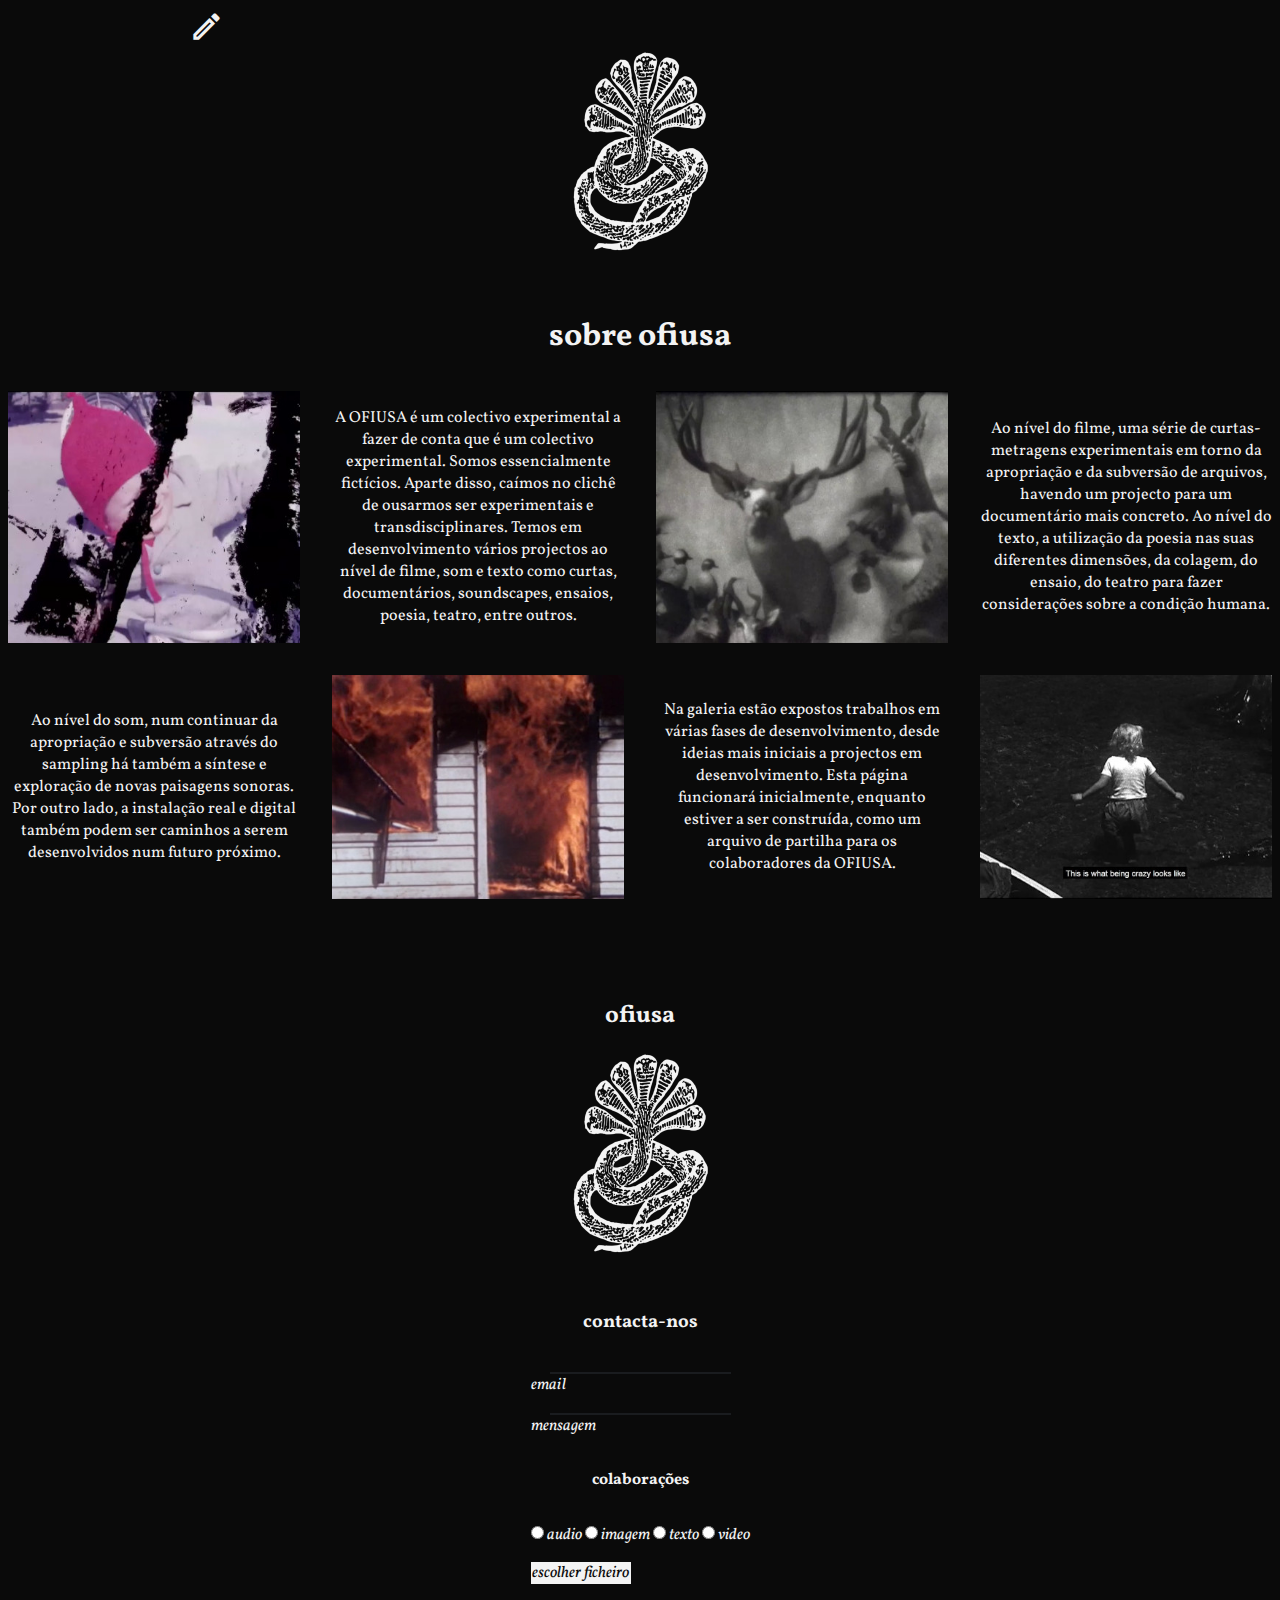
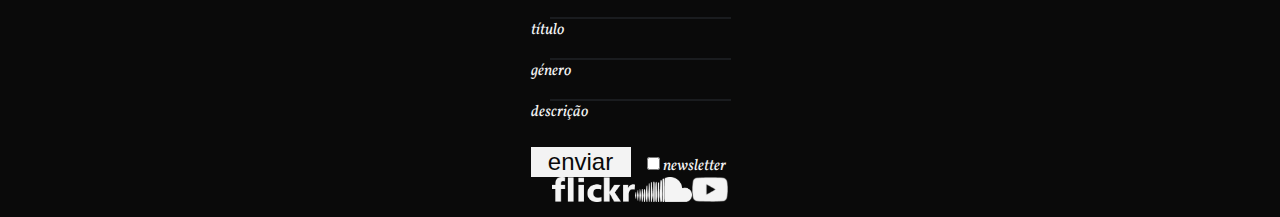
<file: sobre.html>
<!DOCTYPE html>
<html lang="en">

<head>
    <meta charset="UTF-8">
    <meta http-equiv="X-UA-Compatible" content="IE=edge">
    <meta name="viewport" content="width=device-width, initial-scale=1.0">
    <title>ofiusa coletivo</title>
    <link href="https://cdn.jsdelivr.net/npm/bootstrap@5.1.3/dist/css/bootstrap.min.css" rel="stylesheet"
        integrity="sha384-1BmE4kWBq78iYhFldvKuhfTAU6auU8tT94WrHftjDbrCEXSU1oBoqyl2QvZ6jIW3" crossorigin="anonymous">
    <link href="https://fonts.googleapis.com/icon?family=Material+Icons+Outlined" rel="stylesheet">
    <link rel="icon" href="./imagens/ofiusa_colectivo/ofiusa_vectorizado_br2.png">
    <link rel="stylesheet" href="./estilos/estilos.css">
</head>

<body class="dark-mode">
    <header>
        <button onclick="myFunction()">
            <span class="material-icons-outlined">
                dark_mode
            </span>
        </button>

        <script>
            function myFunction() {
                var element = document.body;
                element.classList.toggle("dark-mode");
            }
        </script>
        <div class="container mt-3">
            <a href="./index.html" class="link-logo"></a>
        </div>
    </header>
    <article class="sobre">
        <h1>sobre ofiusa</h1>
        <div class="sobre-content mx-3">
            <img src="./imagens/sobre/inocencia-perdida-2.jpg" class="img-sobre" alt="">
            <div>
                <p>A OFIUSA é um colectivo experimental a fazer de conta que é um colectivo
                    experimental. Somos
                    essencialmente
                    fictícios. Aparte disso, caímos no clichê de ousarmos ser experimentais e transdisciplinares. Temos
                    em
                    desenvolvimento
                    vários projectos ao nível de filme, som e texto como curtas,
                    documentários,
                    soundscapes, ensaios, poesia, teatro, entre outros.
                </p>
            </div>
            <img src="./imagens/sobre/inocencia-perdida-3.jpg" class="img-sobre" alt="">
            <div>
                <p>Ao nível do filme, uma série de curtas-metragens experimentais em torno da
                    apropriação e da subversão
                    de
                    arquivos, havendo um projecto para um documentário mais concreto. Ao nível do texto, a utilização da
                    poesia
                    nas suas diferentes dimensões, da colagem, do ensaio, do teatro para fazer considerações sobre a
                    condição
                    humana. </p>
            </div>
            <div>
                <p>Ao nível do som, num continuar da apropriação e subversão através do sampling há também a
                    síntese e
                    exploração de novas paisagens sonoras. Por outro lado, a instalação real e digital também podem ser
                    caminhos
                    a serem desenvolvidos num futuro próximo.</p>
            </div>
            <img src="./imagens/sobre/trauma-6.jpg" alt="" class="img-sobre">
            <div>
                <p>Na galeria estão expostos trabalhos em várias fases de desenvolvimento, desde
                    ideias mais
                    iniciais a
                    projectos em desenvolvimento. Esta página funcionará inicialmente, enquanto estiver a ser
                    construída,
                    como
                    um arquivo de partilha para os colaboradores da OFIUSA.</p>
            </div>
            <img src="./imagens/sobre/histoire-de-la-folie.jpg" alt="" class="img-sobre">
        </div>

        <div class="container">
            <h2>ofiusa</h2>
        </div>
        <div class="container mt-3">
            <a href="./index.html" class="link-logo">
            </a>
        </div>
    </article>
    <div class="formul">
        <form action="" id="formBig">
            <h3>contacta-nos</h3>
            <input type="email" id="mailName" name="email">
            <label for="mailName">email</label>
            <input type="text" id="mensagemText" name="mensagem">
            <label for="mensagemText">mensagem</label>

            <h4>colaborações</h4>
            <input type="radio" name="tipo-ficheiro" id="filetype-audio">
            <label for="filetype-audio">audio</label>
            <input type="radio" name="tipo-ficheiro" id="filetype-imagem">
            <label for="filetype-imagem">imagem</label>
            <input type="radio" name="tipo-ficheiro" id="filetype-texto">
            <label for="filetype-texto">texto</label>
            <input type="radio" name="tipo-ficheiro" id="filetype-video">
            <label for="filetype-video">video</label>
            <input type="file" id="ficheiro">
            <label for="ficheiro" class="upficheiro">escolher ficheiro</label>

            <input type="text" id="uptitulo" name="titulo">
            <label for="uptitulo">título</label>
            <input type="text" id="upgenero" name="genero">
            <label for="upgenero">género</label>
            <input type="text" id="updescricao" name="descricao">
            <label for="updescricao">descrição</label>

            <input type="submit" class="contact contact-submit-main" value="enviar">
            <input type="checkbox" name="news" id="newsCheck">
            <label for="newsCheck" class="check">newsletter</label>

        </form>
    </div>
    <footer class="container mt-5 mb-5">
        <a href="https://www.flickr.com/photos/194593429@N07/" target="_blank"><img src="./imagens/icons/flickr.png"
                alt="" class="social mx-2"></a>
        <a href="https://soundcloud.com/david-simoes-197599910/tracks" target="_blank"><img
                src="./imagens/icons/soundcloud-icon-1.png" alt="" class="social mx-2"></a>
        <a href="https://www.youtube.com/channel/UCm3yFuuUPoslbxz0A7P3VyQ" target="_blank"><img
                src="./imagens/icons/youtube-3.png" alt="" class="social mx-2"></a>
    </footer>
    <script src="https://cdn.jsdelivr.net/npm/bootstrap@5.1.3/dist/js/bootstrap.bundle.min.js"
        integrity="sha384-ka7Sk0Gln4gmtz2MlQnikT1wXgYsOg+OMhuP+IlRH9sENBO0LRn5q+8nbTov4+1p"
        crossorigin="anonymous"></script>
</body>

</html>
</file>
<file: estilos/estilos.css>
@import url('https://fonts.googleapis.com/css2?family=Vollkorn:ital,wght@0,400;0,500;0,600;0,700;0,800;1,400;1,500;1,600;1,700;1,800&display=swap');
body {
    font-family: 'Vollkorn', serif;
}
.container{
    display: flex; 
    justify-content: center;
}
a:link{
    text-decoration: none black;
    color: black;
}
a:visited{
    color: black;
}
a:hover{
    color: #700000!important;
}


.contact:hover{background-color: #700000;}
.thumbnail:hover  {
    filter: hue-rotate(180deg) saturate(4);
   
} 
.info-modal{border: 0; margin: 0; padding: 0;}

.menu-text p {margin:0; font-weight: 800; font-style: italic;}
.nav-link{font-style: italic; font-weight: 800; margin-left: 1rem;}
.nav-item:last-child{margin-bottom: 1em;}

/* LOGOS E ICONS - BACKGROUNDS E HOVERS */

.link-logo{
    height: 200px ;
    width: 140px;
    background-image: url(../imagens/ofiusa_colectivo/ofiusa_vectorizado.png); 
    background-size: cover;
}
.dark-mode .link-logo{filter: invert(99%) sepia(5%) saturate(117%) hue-rotate(316deg) brightness(115%) contrast(91%);}
.link-logo:hover{filter: invert(8%) sepia(52%) saturate(7492%) hue-rotate(3deg) brightness(95%) contrast(112%);}
.dark-mode .link-logo:hover{filter: invert(52%) sepia(96%) saturate(1382%) hue-rotate(134deg) brightness(99%) contrast(101%);}

.social{height: 25px; text-align: center;}
.dark-mode .social{filter: invert(99%) sepia(5%) saturate(117%) hue-rotate(316deg) brightness(115%) contrast(91%);}
.social:hover{filter: invert(8%) sepia(52%) saturate(7492%) hue-rotate(3deg) brightness(95%) contrast(112%);}
.dark-mode .social:hover{filter: invert(52%) sepia(96%) saturate(1382%) hue-rotate(134deg) brightness(99%) contrast(101%);}

.menu-toggle:hover p{
    color: #700000;
}
.dark-mode .menu-toggle:hover p{
    color: #00c9b8!important;
}
.menu-toggle:hover .material-icons-outlined{
    color: #700000;
}
.dark-mode .menu-toggle:hover .material-icons-outlined{
    color: #00c9b8!important;
}
.material-icons-outlined{font-size: 35px;}


/* FORM  */

form input{
    border-bottom: 2px solid #212529b6; 
    border-left: 0;
    border-right: 0;
    border-top: 0;
    display: block;  
    margin: 0 auto;
    
}
label{display: block; font-style: italic;}
input[type=email]{margin-top: 1.5em;}
input[type=checkbox]{display: inline; margin-left: 1em;}
.check{display: inline;}
input[type=submit]{display: inline; border-bottom: 0;}
.contact-submit {width: 4em; height: 1.5em; margin-top: 1em; font-size: .5em;}
.contact-submit-main {width: 100px; font-size: 1.5em; margin-top: 1em;}


/* ECRÃS GRANDES */

@media only screen and (min-width: 992px) {
    button{border:0; background-color: inherit; align-self:center;}
    .accordion{display: none;}
    .grelha{display: grid; grid-template-columns: 1fr 1fr 1fr;}
    .coluna{text-align: center;}
    .separador{text-align: center;}
    .thumbnail img{margin: 10px; width: 15vw;}
    .item-galeria{width: 100%;}
}

/* ECRÃS PEQUENOS */

@media only screen and (max-width: 992px) {
    .soundcld{display: inline;}
    .soundcollapse{display: inline;}
    .info-modal{width: 25vw;}
    .item-galeria{width: 100%;}
    .accordion{display: flex; flex-direction: column; align-items: center;}
    .collapsed{border: 0; background-color: inherit;}
    .accordion-item{border: 0; text-align: center;}
    button{border:0; background-color: inherit; align-self:center ;}      
    .contact{background-color: #0a0a0a;color: white; font-size: 1.5em; }
    .menu-toggle{position: fixed; bottom: 0; right: 0; margin-bottom: 30px;}
    .grelha{display: none;}
    .sdcld-info{font-size: 10px; color: #0a0a0a;line-break: anywhere;word-break: normal;overflow: hidden;white-space: nowrap;text-overflow: ellipsis; font-family: Interstate,Lucida Grande,Lucida Sans Unicode,Lucida Sans,Garuda,Verdana,Tahoma,sans-serif;font-weight: 100;}
    .dark-mode .sdcld-info{color: #f3f3f3;}
}


/* DARK MODE - Esconder os botões brancos e mostra-los no dark mode */

.dark-mode {
    background-color: #0a0a0a;
    color: #f3f3f3;
}
.dark-mode a {
    color: #f3f3f3;
}
.dark-mode a:link{
    text-decoration: none;
    color: #f3f3f3;
}
.dark-mode a:visited{
    color: #f3f3f3;
}
.dark-mode a:hover{
    color: #00c9b8!important;
}
.dark-mode .contact:hover{background-color: #00c9b8;}
.dark-toggle {
    border: none;
    background-color: inherit;
}
.dark-mode .dark-toggle {
    border: none;
    background-color: inherit;
}
/* esta regra por alguma razão não está a funcionar */

.dark-mode .menu-text p{color:#f3f3f3;}
/* .dark-mode .collapsed {background-color: #0a0a0a;} */
.dark-mode .accordion-body{background-color: #0a0a0a;}
.dark-mode .accordion-header{background-color: #0a0a0a;}
.dark-mode .contact{background-color: #f3f3f3; color: #0a0a0a;}

.dark-mode .modal-dialog .modal-content{background-color: #0a0a0a;}

.dark-mode form input{
    background-color: #0a0a0a;
    color: #f3f3f3;
}

/* SOBRE */

.sobre {text-align: center;}
.sobre h1{margin-top: 2em; margin-bottom: 1em;}


/* COLLAPSIBLE INFO DESKTOP  */

.deskText {
    font-size: .75rem;
    font-weight: 700;
}
.separador:hover button {
    color: #700000;
}
.dark-mode .separador:hover button {
    color: #00c9b8!important;
}
.separador button {
    color: inherit;
}
.dark-mode .separador button {
    color: inherit;
}

.dark-mode .thumbnail p {
    color: #f3f3f3;
}
.trailer iframe {margin: 0; width: 100%; height: 100%; margin-top: 1em;}

.material-icons-outlined {
    color: #0a0a0a;
}
.material-icons-outlined:hover {
    color: #700000;
}
.dark-mode .material-icons-outlined {
    color: #f3f3f3;
}
.dark-mode .material-icons-outlined:hover {
    color: #00c9b8;
}

.botao-fechar{
    background-color: #0a0a0a;
    color: #f3f3f3;
}
.botao-fechar:hover{
    background-color: #700000;
    color: #f3f3f3;
}
.dark-mode .botao-fechar{
    background-color: #f3f3f3;
    color: #0a0a0a;
}
.dark-mode .botao-fechar:hover{
    background-color: #00c9b8;
}
.capa-livro{
    width: 100%;
}


.sobre-content{margin-top: 1em; margin-bottom: 5em;}
.sobre-content>div{display: flex; align-items: center;}

/* MEDIA QUERIES ESPECIFICAS PARA A PAGINA SOBRE */
@media only screen and (min-width: 1200px){
    .img-sobre{
        width: 100%;
        height: 100%;
    }
    .sobre-content{
        display: grid;
        grid-template-columns: 1fr 1fr 1fr 1fr;
        gap: 2em;
    }
}
@media only screen and (max-width:1250px){
    .sobre-content{
        display: grid;
        grid-template-columns:1fr 1fr;
        gap: 2em;
    }
    .sobre-content>div>p{margin: 2em;}
    .img-sobre{
        width: 100%;
        height: 100%;
    }
}
@media only screen and (max-width:750px){
    .img-sobre{
        width: 100%;
    }
    .sobre-content{
        display: block;
    }
    .sobre-content>div>p{margin-top: 2em; text-align: justify; text-justify: inter-word; padding: 0; margin-left: 1em; margin-right: 1em;}
}

.formul {
    display: flex;
    flex-direction: column;
    align-items: center;
}

input[type=file]{
    display: none;
}
.upficheiro{
    background-color: #0a0a0a;
    color: #f3f3f3;
    width: 100px;
    font-size: 1em;
    margin-top: 1em;
    margin-bottom: 1em;
    text-align: center;
}

.dark-mode .upficheiro{
    background-color:#f3f3f3;
    color:#0a0a0a;
}
.upficheiro:hover{
    background-color: #700000;
}

.dark-mode .upficheiro:hover{
    background-color:#00c9b8;
}

input[type=radio]{display: inline; margin-top: 1em;}
input[type=radio]+label{display: inline; margin-top: 1em;}
form>h3{margin-top: 3em; text-align: center;}
form>h4{margin-top: 2em; text-align: center;}
</file>
